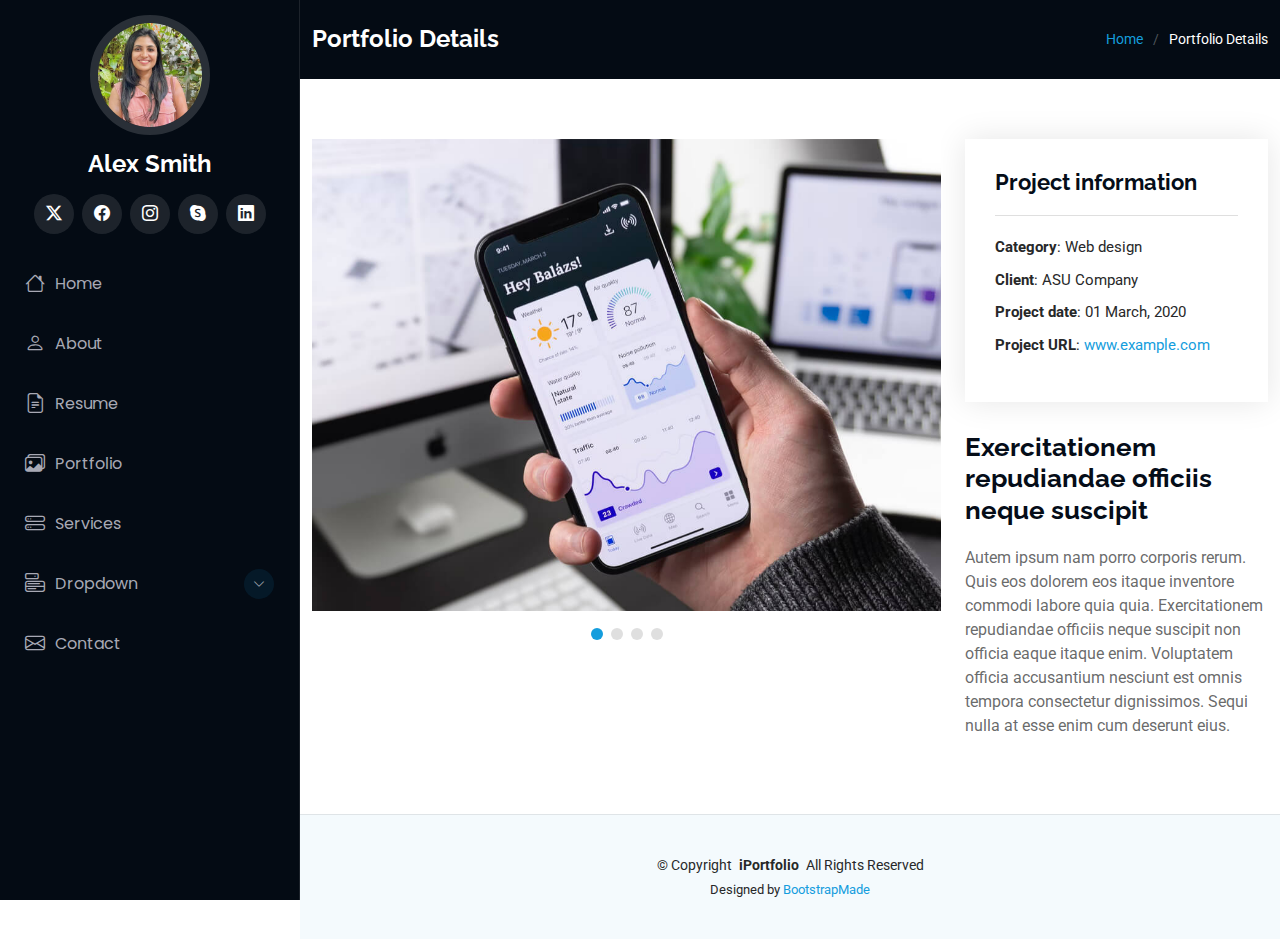
<file: portfolio-details.html>
<!DOCTYPE html>
<html lang="en">

<head>
  <meta charset="utf-8">
  <meta content="width=device-width, initial-scale=1.0" name="viewport">
  <title>Portfolio Details - iPortfolio Bootstrap Template</title>
  <meta content="" name="description">
  <meta content="" name="keywords">

  <!-- Favicons -->
  <link href="assets/img/favicon.png" rel="icon">
  <link href="assets/img/apple-touch-icon.png" rel="apple-touch-icon">

  <!-- Fonts -->
  <link href="https://fonts.googleapis.com" rel="preconnect">
  <link href="https://fonts.gstatic.com" rel="preconnect" crossorigin>
  <link href="https://fonts.googleapis.com/css2?family=Roboto:ital,wght@0,100;0,300;0,400;0,500;0,700;0,900;1,100;1,300;1,400;1,500;1,700;1,900&family=Poppins:ital,wght@0,100;0,200;0,300;0,400;0,500;0,600;0,700;0,800;0,900;1,100;1,200;1,300;1,400;1,500;1,600;1,700;1,800;1,900&family=Raleway:ital,wght@0,100;0,200;0,300;0,400;0,500;0,600;0,700;0,800;0,900;1,100;1,200;1,300;1,400;1,500;1,600;1,700;1,800;1,900&display=swap" rel="stylesheet">

  <!-- Vendor CSS Files -->
  <link href="assets/vendor/bootstrap/css/bootstrap.min.css" rel="stylesheet">
  <link href="assets/vendor/bootstrap-icons/bootstrap-icons.css" rel="stylesheet">
  <link href="assets/vendor/aos/aos.css" rel="stylesheet">
  <link href="assets/vendor/glightbox/css/glightbox.min.css" rel="stylesheet">
  <link href="assets/vendor/swiper/swiper-bundle.min.css" rel="stylesheet">

  <!-- Main CSS File -->
  <link href="assets/css/main.css" rel="stylesheet">

  <!-- =======================================================
  * Template Name: iPortfolio
  * Template URL: https://bootstrapmade.com/iportfolio-bootstrap-portfolio-websites-template/
  * Updated: Jun 29 2024 with Bootstrap v5.3.3
  * Author: BootstrapMade.com
  * License: https://bootstrapmade.com/license/
  ======================================================== -->
</head>

<body class="portfolio-details-page">

  <header id="header" class="header dark-background d-flex flex-column">
    <i class="header-toggle d-xl-none bi bi-list"></i>

    <div class="profile-img">
      <img src="assets/img/my-profile-img.jpg" alt="" class="img-fluid rounded-circle">
    </div>

    <a href="index.html" class="logo d-flex align-items-center justify-content-center">
      <!-- Uncomment the line below if you also wish to use an image logo -->
      <!-- <img src="assets/img/logo.png" alt=""> -->
      <h1 class="sitename">Alex Smith</h1>
    </a>

    <div class="social-links text-center">
      <a href="#" class="twitter"><i class="bi bi-twitter-x"></i></a>
      <a href="#" class="facebook"><i class="bi bi-facebook"></i></a>
      <a href="#" class="instagram"><i class="bi bi-instagram"></i></a>
      <a href="#" class="google-plus"><i class="bi bi-skype"></i></a>
      <a href="#" class="linkedin"><i class="bi bi-linkedin"></i></a>
    </div>

    <nav id="navmenu" class="navmenu">
      <ul>
        <li><a href="#hero"><i class="bi bi-house navicon"></i>Home</a></li>
        <li><a href="#about"><i class="bi bi-person navicon"></i> About</a></li>
        <li><a href="#resume"><i class="bi bi-file-earmark-text navicon"></i> Resume</a></li>
        <li><a href="#portfolio"><i class="bi bi-images navicon"></i> Portfolio</a></li>
        <li><a href="#services"><i class="bi bi-hdd-stack navicon"></i> Services</a></li>
        <li class="dropdown"><a href="#"><i class="bi bi-menu-button navicon"></i> <span>Dropdown</span> <i class="bi bi-chevron-down toggle-dropdown"></i></a>
          <ul>
            <li><a href="#">Dropdown 1</a></li>
            <li class="dropdown"><a href="#"><span>Deep Dropdown</span> <i class="bi bi-chevron-down toggle-dropdown"></i></a>
              <ul>
                <li><a href="#">Deep Dropdown 1</a></li>
                <li><a href="#">Deep Dropdown 2</a></li>
                <li><a href="#">Deep Dropdown 3</a></li>
                <li><a href="#">Deep Dropdown 4</a></li>
                <li><a href="#">Deep Dropdown 5</a></li>
              </ul>
            </li>
            <li><a href="#">Dropdown 2</a></li>
            <li><a href="#">Dropdown 3</a></li>
            <li><a href="#">Dropdown 4</a></li>
          </ul>
        </li>
        <li><a href="#contact"><i class="bi bi-envelope navicon"></i> Contact</a></li>
      </ul>
    </nav>

  </header>

  <main class="main">

    <!-- Page Title -->
    <div class="page-title dark-background">
      <div class="container d-lg-flex justify-content-between align-items-center">
        <h1 class="mb-2 mb-lg-0">Portfolio Details</h1>
        <nav class="breadcrumbs">
          <ol>
            <li><a href="index.html">Home</a></li>
            <li class="current">Portfolio Details</li>
          </ol>
        </nav>
      </div>
    </div><!-- End Page Title -->

    <!-- Portfolio Details Section -->
    <section id="portfolio-details" class="portfolio-details section">

      <div class="container" data-aos="fade-up" data-aos-delay="100">

        <div class="row gy-4">

          <div class="col-lg-8">
            <div class="portfolio-details-slider swiper init-swiper">

              <script type="application/json" class="swiper-config">
                {
                  "loop": true,
                  "speed": 600,
                  "autoplay": {
                    "delay": 5000
                  },
                  "slidesPerView": "auto",
                  "pagination": {
                    "el": ".swiper-pagination",
                    "type": "bullets",
                    "clickable": true
                  }
                }
              </script>

              <div class="swiper-wrapper align-items-center">

                <div class="swiper-slide">
                  <img src="assets/img/portfolio/app-1.jpg" alt="">
                </div>

                <div class="swiper-slide">
                  <img src="assets/img/portfolio/product-1.jpg" alt="">
                </div>

                <div class="swiper-slide">
                  <img src="assets/img/portfolio/branding-1.jpg" alt="">
                </div>

                <div class="swiper-slide">
                  <img src="assets/img/portfolio/books-1.jpg" alt="">
                </div>

              </div>
              <div class="swiper-pagination"></div>
            </div>
          </div>

          <div class="col-lg-4">
            <div class="portfolio-info" data-aos="fade-up" data-aos-delay="200">
              <h3>Project information</h3>
              <ul>
                <li><strong>Category</strong>: Web design</li>
                <li><strong>Client</strong>: ASU Company</li>
                <li><strong>Project date</strong>: 01 March, 2020</li>
                <li><strong>Project URL</strong>: <a href="#">www.example.com</a></li>
              </ul>
            </div>
            <div class="portfolio-description" data-aos="fade-up" data-aos-delay="300">
              <h2>Exercitationem repudiandae officiis neque suscipit</h2>
              <p>
                Autem ipsum nam porro corporis rerum. Quis eos dolorem eos itaque inventore commodi labore quia quia. Exercitationem repudiandae officiis neque suscipit non officia eaque itaque enim. Voluptatem officia accusantium nesciunt est omnis tempora consectetur dignissimos. Sequi nulla at esse enim cum deserunt eius.
              </p>
            </div>
          </div>

        </div>

      </div>

    </section><!-- /Portfolio Details Section -->

  </main>

  <footer id="footer" class="footer position-relative light-background">

    <div class="container">
      <div class="copyright text-center ">
        <p>© <span>Copyright</span> <strong class="px-1 sitename">iPortfolio</strong> <span>All Rights Reserved</span></p>
      </div>
      <div class="credits">
        <!-- All the links in the footer should remain intact. -->
        <!-- You can delete the links only if you've purchased the pro version. -->
        <!-- Licensing information: https://bootstrapmade.com/license/ -->
        <!-- Purchase the pro version with working PHP/AJAX contact form: [buy-url] -->
        Designed by <a href="https://bootstrapmade.com/">BootstrapMade</a>
      </div>
    </div>

  </footer>

  <!-- Scroll Top -->
  <a href="#" id="scroll-top" class="scroll-top d-flex align-items-center justify-content-center"><i class="bi bi-arrow-up-short"></i></a>

  <!-- Preloader -->
  <div id="preloader"></div>

  <!-- Vendor JS Files -->
  <script src="assets/vendor/bootstrap/js/bootstrap.bundle.min.js"></script>
  <script src="assets/vendor/php-email-form/validate.js"></script>
  <script src="assets/vendor/aos/aos.js"></script>
  <script src="assets/vendor/typed.js/typed.umd.js"></script>
  <script src="assets/vendor/purecounter/purecounter_vanilla.js"></script>
  <script src="assets/vendor/waypoints/noframework.waypoints.js"></script>
  <script src="assets/vendor/glightbox/js/glightbox.min.js"></script>
  <script src="assets/vendor/imagesloaded/imagesloaded.pkgd.min.js"></script>
  <script src="assets/vendor/isotope-layout/isotope.pkgd.min.js"></script>
  <script src="assets/vendor/swiper/swiper-bundle.min.js"></script>

  <!-- Main JS File -->
  <script src="assets/js/main.js"></script>

</body>

</html>
</file>
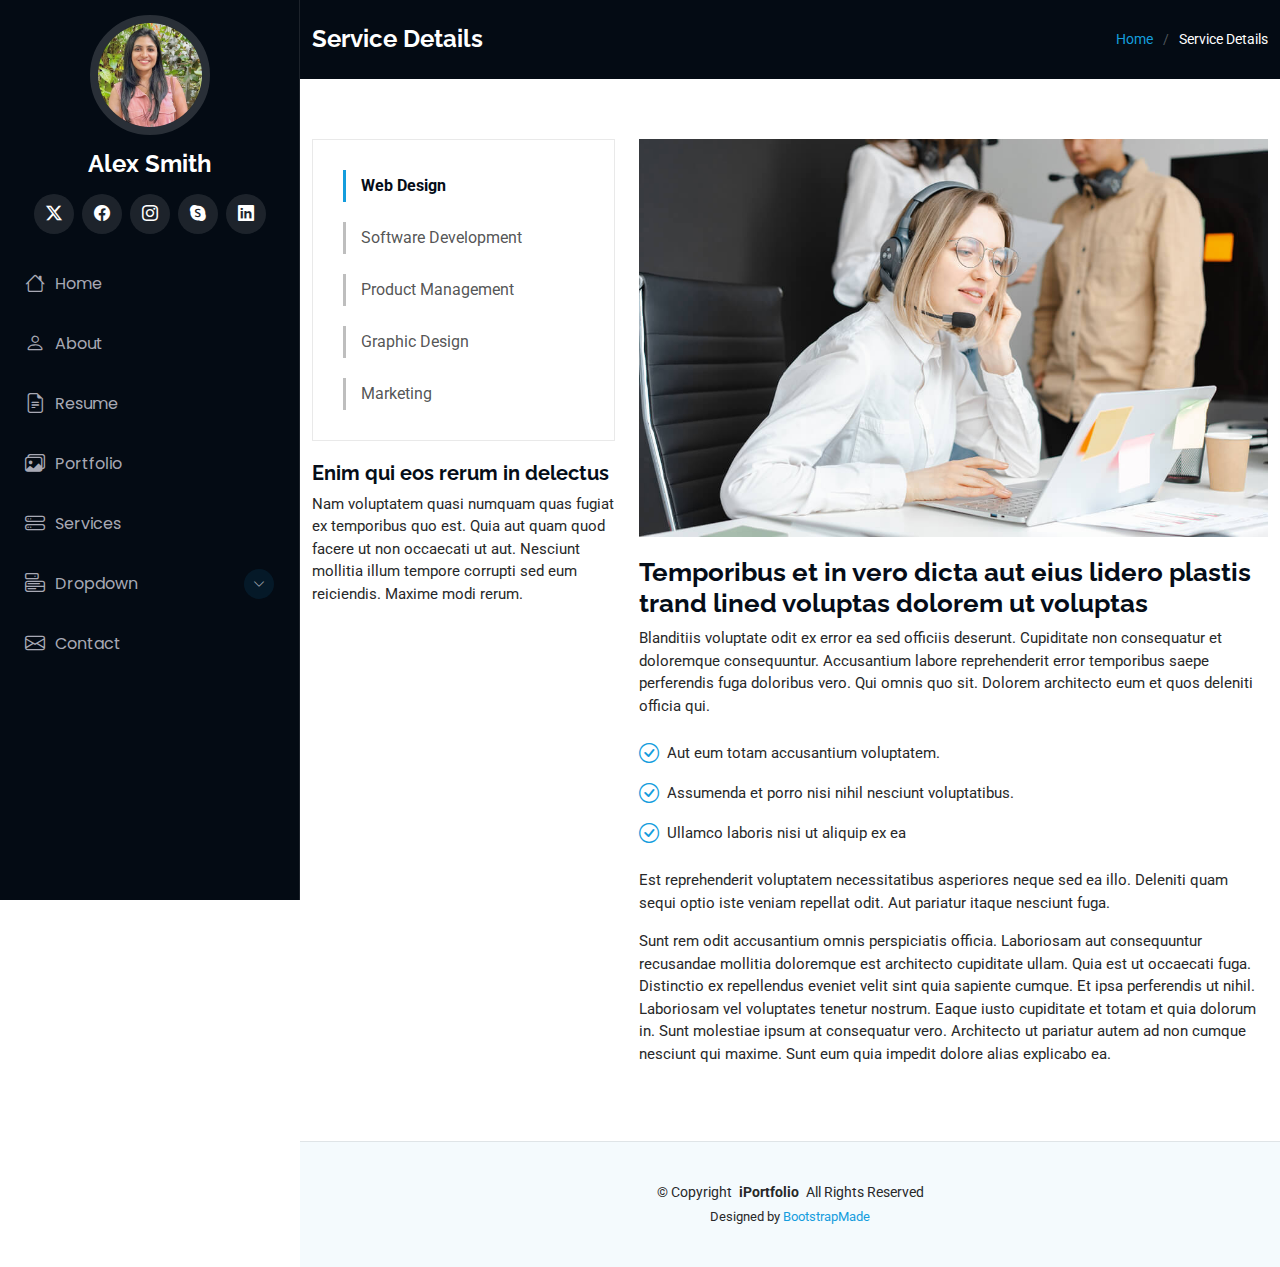
<file: service-details.html>
<!DOCTYPE html>
<html lang="en">

<head>
  <meta charset="utf-8">
  <meta content="width=device-width, initial-scale=1.0" name="viewport">
  <title>Service Details - iPortfolio Bootstrap Template</title>
  <meta content="" name="description">
  <meta content="" name="keywords">

  <!-- Favicons -->
  <link href="assets/img/favicon.png" rel="icon">
  <link href="assets/img/apple-touch-icon.png" rel="apple-touch-icon">

  <!-- Fonts -->
  <link href="https://fonts.googleapis.com" rel="preconnect">
  <link href="https://fonts.gstatic.com" rel="preconnect" crossorigin>
  <link href="https://fonts.googleapis.com/css2?family=Roboto:ital,wght@0,100;0,300;0,400;0,500;0,700;0,900;1,100;1,300;1,400;1,500;1,700;1,900&family=Poppins:ital,wght@0,100;0,200;0,300;0,400;0,500;0,600;0,700;0,800;0,900;1,100;1,200;1,300;1,400;1,500;1,600;1,700;1,800;1,900&family=Raleway:ital,wght@0,100;0,200;0,300;0,400;0,500;0,600;0,700;0,800;0,900;1,100;1,200;1,300;1,400;1,500;1,600;1,700;1,800;1,900&display=swap" rel="stylesheet">

  <!-- Vendor CSS Files -->
  <link href="assets/vendor/bootstrap/css/bootstrap.min.css" rel="stylesheet">
  <link href="assets/vendor/bootstrap-icons/bootstrap-icons.css" rel="stylesheet">
  <link href="assets/vendor/aos/aos.css" rel="stylesheet">
  <link href="assets/vendor/glightbox/css/glightbox.min.css" rel="stylesheet">
  <link href="assets/vendor/swiper/swiper-bundle.min.css" rel="stylesheet">

  <!-- Main CSS File -->
  <link href="assets/css/main.css" rel="stylesheet">

  <!-- =======================================================
  * Template Name: iPortfolio
  * Template URL: https://bootstrapmade.com/iportfolio-bootstrap-portfolio-websites-template/
  * Updated: Jun 29 2024 with Bootstrap v5.3.3
  * Author: BootstrapMade.com
  * License: https://bootstrapmade.com/license/
  ======================================================== -->
</head>

<body class="service-details-page">

  <header id="header" class="header dark-background d-flex flex-column">
    <i class="header-toggle d-xl-none bi bi-list"></i>

    <div class="profile-img">
      <img src="assets/img/my-profile-img.jpg" alt="" class="img-fluid rounded-circle">
    </div>

    <a href="index.html" class="logo d-flex align-items-center justify-content-center">
      <!-- Uncomment the line below if you also wish to use an image logo -->
      <!-- <img src="assets/img/logo.png" alt=""> -->
      <h1 class="sitename">Alex Smith</h1>
    </a>

    <div class="social-links text-center">
      <a href="#" class="twitter"><i class="bi bi-twitter-x"></i></a>
      <a href="#" class="facebook"><i class="bi bi-facebook"></i></a>
      <a href="#" class="instagram"><i class="bi bi-instagram"></i></a>
      <a href="#" class="google-plus"><i class="bi bi-skype"></i></a>
      <a href="#" class="linkedin"><i class="bi bi-linkedin"></i></a>
    </div>

    <nav id="navmenu" class="navmenu">
      <ul>
        <li><a href="#hero"><i class="bi bi-house navicon"></i>Home</a></li>
        <li><a href="#about"><i class="bi bi-person navicon"></i> About</a></li>
        <li><a href="#resume"><i class="bi bi-file-earmark-text navicon"></i> Resume</a></li>
        <li><a href="#portfolio"><i class="bi bi-images navicon"></i> Portfolio</a></li>
        <li><a href="#services"><i class="bi bi-hdd-stack navicon"></i> Services</a></li>
        <li class="dropdown"><a href="#"><i class="bi bi-menu-button navicon"></i> <span>Dropdown</span> <i class="bi bi-chevron-down toggle-dropdown"></i></a>
          <ul>
            <li><a href="#">Dropdown 1</a></li>
            <li class="dropdown"><a href="#"><span>Deep Dropdown</span> <i class="bi bi-chevron-down toggle-dropdown"></i></a>
              <ul>
                <li><a href="#">Deep Dropdown 1</a></li>
                <li><a href="#">Deep Dropdown 2</a></li>
                <li><a href="#">Deep Dropdown 3</a></li>
                <li><a href="#">Deep Dropdown 4</a></li>
                <li><a href="#">Deep Dropdown 5</a></li>
              </ul>
            </li>
            <li><a href="#">Dropdown 2</a></li>
            <li><a href="#">Dropdown 3</a></li>
            <li><a href="#">Dropdown 4</a></li>
          </ul>
        </li>
        <li><a href="#contact"><i class="bi bi-envelope navicon"></i> Contact</a></li>
      </ul>
    </nav>

  </header>

  <main class="main">

    <!-- Page Title -->
    <div class="page-title dark-background">
      <div class="container d-lg-flex justify-content-between align-items-center">
        <h1 class="mb-2 mb-lg-0">Service Details</h1>
        <nav class="breadcrumbs">
          <ol>
            <li><a href="index.html">Home</a></li>
            <li class="current">Service Details</li>
          </ol>
        </nav>
      </div>
    </div><!-- End Page Title -->

    <!-- Service Details Section -->
    <section id="service-details" class="service-details section">

      <div class="container">

        <div class="row gy-4">

          <div class="col-lg-4" data-aos="fade-up" data-aos-delay="100">
            <div class="services-list">
              <a href="#" class="active">Web Design</a>
              <a href="#">Software Development</a>
              <a href="#">Product Management</a>
              <a href="#">Graphic Design</a>
              <a href="#">Marketing</a>
            </div>

            <h4>Enim qui eos rerum in delectus</h4>
            <p>Nam voluptatem quasi numquam quas fugiat ex temporibus quo est. Quia aut quam quod facere ut non occaecati ut aut. Nesciunt mollitia illum tempore corrupti sed eum reiciendis. Maxime modi rerum.</p>
          </div>

          <div class="col-lg-8" data-aos="fade-up" data-aos-delay="200">
            <img src="assets/img/services.jpg" alt="" class="img-fluid services-img">
            <h3>Temporibus et in vero dicta aut eius lidero plastis trand lined voluptas dolorem ut voluptas</h3>
            <p>
              Blanditiis voluptate odit ex error ea sed officiis deserunt. Cupiditate non consequatur et doloremque consequuntur. Accusantium labore reprehenderit error temporibus saepe perferendis fuga doloribus vero. Qui omnis quo sit. Dolorem architecto eum et quos deleniti officia qui.
            </p>
            <ul>
              <li><i class="bi bi-check-circle"></i> <span>Aut eum totam accusantium voluptatem.</span></li>
              <li><i class="bi bi-check-circle"></i> <span>Assumenda et porro nisi nihil nesciunt voluptatibus.</span></li>
              <li><i class="bi bi-check-circle"></i> <span>Ullamco laboris nisi ut aliquip ex ea</span></li>
            </ul>
            <p>
              Est reprehenderit voluptatem necessitatibus asperiores neque sed ea illo. Deleniti quam sequi optio iste veniam repellat odit. Aut pariatur itaque nesciunt fuga.
            </p>
            <p>
              Sunt rem odit accusantium omnis perspiciatis officia. Laboriosam aut consequuntur recusandae mollitia doloremque est architecto cupiditate ullam. Quia est ut occaecati fuga. Distinctio ex repellendus eveniet velit sint quia sapiente cumque. Et ipsa perferendis ut nihil. Laboriosam vel voluptates tenetur nostrum. Eaque iusto cupiditate et totam et quia dolorum in. Sunt molestiae ipsum at consequatur vero. Architecto ut pariatur autem ad non cumque nesciunt qui maxime. Sunt eum quia impedit dolore alias explicabo ea.
            </p>
          </div>

        </div>

      </div>

    </section><!-- /Service Details Section -->

  </main>

  <footer id="footer" class="footer position-relative light-background">

    <div class="container">
      <div class="copyright text-center ">
        <p>© <span>Copyright</span> <strong class="px-1 sitename">iPortfolio</strong> <span>All Rights Reserved</span></p>
      </div>
      <div class="credits">
        <!-- All the links in the footer should remain intact. -->
        <!-- You can delete the links only if you've purchased the pro version. -->
        <!-- Licensing information: https://bootstrapmade.com/license/ -->
        <!-- Purchase the pro version with working PHP/AJAX contact form: [buy-url] -->
        Designed by <a href="https://bootstrapmade.com/">BootstrapMade</a>
      </div>
    </div>

  </footer>

  <!-- Scroll Top -->
  <a href="#" id="scroll-top" class="scroll-top d-flex align-items-center justify-content-center"><i class="bi bi-arrow-up-short"></i></a>

  <!-- Preloader -->
  <div id="preloader"></div>

  <!-- Vendor JS Files -->
  <script src="assets/vendor/bootstrap/js/bootstrap.bundle.min.js"></script>
  <script src="assets/vendor/php-email-form/validate.js"></script>
  <script src="assets/vendor/aos/aos.js"></script>
  <script src="assets/vendor/typed.js/typed.umd.js"></script>
  <script src="assets/vendor/purecounter/purecounter_vanilla.js"></script>
  <script src="assets/vendor/waypoints/noframework.waypoints.js"></script>
  <script src="assets/vendor/glightbox/js/glightbox.min.js"></script>
  <script src="assets/vendor/imagesloaded/imagesloaded.pkgd.min.js"></script>
  <script src="assets/vendor/isotope-layout/isotope.pkgd.min.js"></script>
  <script src="assets/vendor/swiper/swiper-bundle.min.js"></script>

  <!-- Main JS File -->
  <script src="assets/js/main.js"></script>

</body>

</html>
</file>
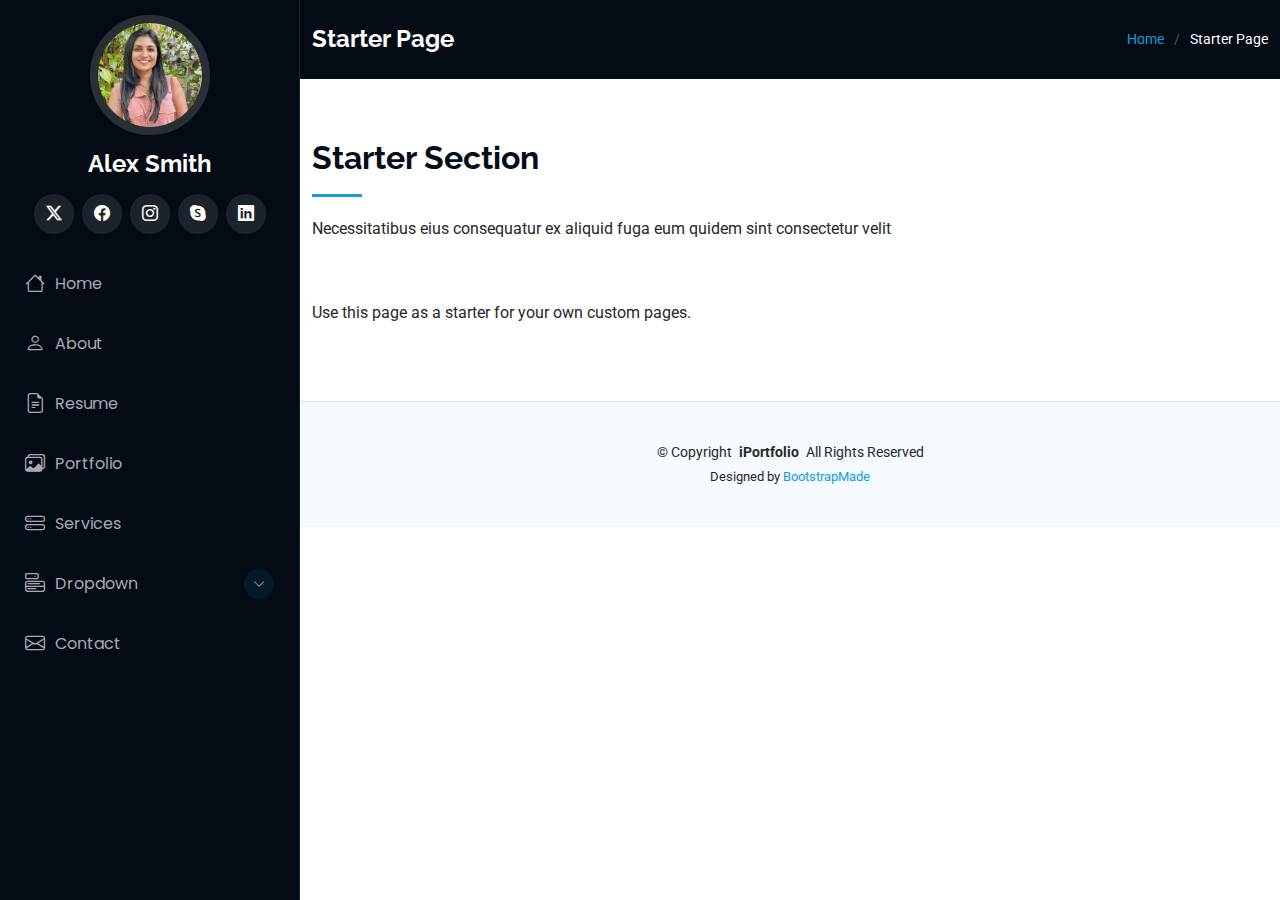
<file: starter-page.html>
<!DOCTYPE html>
<html lang="en">

<head>
  <meta charset="utf-8">
  <meta content="width=device-width, initial-scale=1.0" name="viewport">
  <title>Starter Page - iPortfolio Bootstrap Template</title>
  <meta content="" name="description">
  <meta content="" name="keywords">

  <!-- Favicons -->
  <link href="assets/img/favicon.png" rel="icon">
  <link href="assets/img/apple-touch-icon.png" rel="apple-touch-icon">

  <!-- Fonts -->
  <link href="https://fonts.googleapis.com" rel="preconnect">
  <link href="https://fonts.gstatic.com" rel="preconnect" crossorigin>
  <link href="https://fonts.googleapis.com/css2?family=Roboto:ital,wght@0,100;0,300;0,400;0,500;0,700;0,900;1,100;1,300;1,400;1,500;1,700;1,900&family=Poppins:ital,wght@0,100;0,200;0,300;0,400;0,500;0,600;0,700;0,800;0,900;1,100;1,200;1,300;1,400;1,500;1,600;1,700;1,800;1,900&family=Raleway:ital,wght@0,100;0,200;0,300;0,400;0,500;0,600;0,700;0,800;0,900;1,100;1,200;1,300;1,400;1,500;1,600;1,700;1,800;1,900&display=swap" rel="stylesheet">

  <!-- Vendor CSS Files -->
  <link href="assets/vendor/bootstrap/css/bootstrap.min.css" rel="stylesheet">
  <link href="assets/vendor/bootstrap-icons/bootstrap-icons.css" rel="stylesheet">
  <link href="assets/vendor/aos/aos.css" rel="stylesheet">
  <link href="assets/vendor/glightbox/css/glightbox.min.css" rel="stylesheet">
  <link href="assets/vendor/swiper/swiper-bundle.min.css" rel="stylesheet">

  <!-- Main CSS File -->
  <link href="assets/css/main.css" rel="stylesheet">

  <!-- =======================================================
  * Template Name: iPortfolio
  * Template URL: https://bootstrapmade.com/iportfolio-bootstrap-portfolio-websites-template/
  * Updated: Jun 29 2024 with Bootstrap v5.3.3
  * Author: BootstrapMade.com
  * License: https://bootstrapmade.com/license/
  ======================================================== -->
</head>

<body class="starter-page-page">

  <header id="header" class="header dark-background d-flex flex-column">
    <i class="header-toggle d-xl-none bi bi-list"></i>

    <div class="profile-img">
      <img src="assets/img/my-profile-img.jpg" alt="" class="img-fluid rounded-circle">
    </div>

    <a href="index.html" class="logo d-flex align-items-center justify-content-center">
      <!-- Uncomment the line below if you also wish to use an image logo -->
      <!-- <img src="assets/img/logo.png" alt=""> -->
      <h1 class="sitename">Alex Smith</h1>
    </a>

    <div class="social-links text-center">
      <a href="#" class="twitter"><i class="bi bi-twitter-x"></i></a>
      <a href="#" class="facebook"><i class="bi bi-facebook"></i></a>
      <a href="#" class="instagram"><i class="bi bi-instagram"></i></a>
      <a href="#" class="google-plus"><i class="bi bi-skype"></i></a>
      <a href="#" class="linkedin"><i class="bi bi-linkedin"></i></a>
    </div>

    <nav id="navmenu" class="navmenu">
      <ul>
        <li><a href="#hero"><i class="bi bi-house navicon"></i>Home</a></li>
        <li><a href="#about"><i class="bi bi-person navicon"></i> About</a></li>
        <li><a href="#resume"><i class="bi bi-file-earmark-text navicon"></i> Resume</a></li>
        <li><a href="#portfolio"><i class="bi bi-images navicon"></i> Portfolio</a></li>
        <li><a href="#services"><i class="bi bi-hdd-stack navicon"></i> Services</a></li>
        <li class="dropdown"><a href="#"><i class="bi bi-menu-button navicon"></i> <span>Dropdown</span> <i class="bi bi-chevron-down toggle-dropdown"></i></a>
          <ul>
            <li><a href="#">Dropdown 1</a></li>
            <li class="dropdown"><a href="#"><span>Deep Dropdown</span> <i class="bi bi-chevron-down toggle-dropdown"></i></a>
              <ul>
                <li><a href="#">Deep Dropdown 1</a></li>
                <li><a href="#">Deep Dropdown 2</a></li>
                <li><a href="#">Deep Dropdown 3</a></li>
                <li><a href="#">Deep Dropdown 4</a></li>
                <li><a href="#">Deep Dropdown 5</a></li>
              </ul>
            </li>
            <li><a href="#">Dropdown 2</a></li>
            <li><a href="#">Dropdown 3</a></li>
            <li><a href="#">Dropdown 4</a></li>
          </ul>
        </li>
        <li><a href="#contact"><i class="bi bi-envelope navicon"></i> Contact</a></li>
      </ul>
    </nav>

  </header>

  <main class="main">

    <!-- Page Title -->
    <div class="page-title dark-background">
      <div class="container d-lg-flex justify-content-between align-items-center">
        <h1 class="mb-2 mb-lg-0">Starter Page</h1>
        <nav class="breadcrumbs">
          <ol>
            <li><a href="index.html">Home</a></li>
            <li class="current">Starter Page</li>
          </ol>
        </nav>
      </div>
    </div><!-- End Page Title -->

    <!-- Starter Section Section -->
    <section id="starter-section" class="starter-section section">

      <!-- Section Title -->
      <div class="container section-title" data-aos="fade-up">
        <h2>Starter Section</h2>
        <p>Necessitatibus eius consequatur ex aliquid fuga eum quidem sint consectetur velit</p>
      </div><!-- End Section Title -->

      <div class="container" data-aos="fade-up">
        <p>Use this page as a starter for your own custom pages.</p>
      </div>

    </section><!-- /Starter Section Section -->

  </main>

  <footer id="footer" class="footer position-relative light-background">

    <div class="container">
      <div class="copyright text-center ">
        <p>© <span>Copyright</span> <strong class="px-1 sitename">iPortfolio</strong> <span>All Rights Reserved</span></p>
      </div>
      <div class="credits">
        <!-- All the links in the footer should remain intact. -->
        <!-- You can delete the links only if you've purchased the pro version. -->
        <!-- Licensing information: https://bootstrapmade.com/license/ -->
        <!-- Purchase the pro version with working PHP/AJAX contact form: [buy-url] -->
        Designed by <a href="https://bootstrapmade.com/">BootstrapMade</a>
      </div>
    </div>

  </footer>

  <!-- Scroll Top -->
  <a href="#" id="scroll-top" class="scroll-top d-flex align-items-center justify-content-center"><i class="bi bi-arrow-up-short"></i></a>

  <!-- Preloader -->
  <div id="preloader"></div>

  <!-- Vendor JS Files -->
  <script src="assets/vendor/bootstrap/js/bootstrap.bundle.min.js"></script>
  <script src="assets/vendor/php-email-form/validate.js"></script>
  <script src="assets/vendor/aos/aos.js"></script>
  <script src="assets/vendor/typed.js/typed.umd.js"></script>
  <script src="assets/vendor/purecounter/purecounter_vanilla.js"></script>
  <script src="assets/vendor/waypoints/noframework.waypoints.js"></script>
  <script src="assets/vendor/glightbox/js/glightbox.min.js"></script>
  <script src="assets/vendor/imagesloaded/imagesloaded.pkgd.min.js"></script>
  <script src="assets/vendor/isotope-layout/isotope.pkgd.min.js"></script>
  <script src="assets/vendor/swiper/swiper-bundle.min.js"></script>

  <!-- Main JS File -->
  <script src="assets/js/main.js"></script>

</body>

</html>
</file>
<file: assets/css/main.css>
/**
* Template Name: iPortfolio
* Template URL: https://bootstrapmade.com/iportfolio-bootstrap-portfolio-websites-template/
* Updated: Jun 29 2024 with Bootstrap v5.3.3
* Author: BootstrapMade.com
* License: https://bootstrapmade.com/license/
*/

/*--------------------------------------------------------------
# Font & Color Variables
# Help: https://bootstrapmade.com/color-system/
--------------------------------------------------------------*/
/* Fonts */
:root {
  --default-font: "Roboto",  system-ui, -apple-system, "Segoe UI", Roboto, "Helvetica Neue", Arial, "Noto Sans", "Liberation Sans", sans-serif, "Apple Color Emoji", "Segoe UI Emoji", "Segoe UI Symbol", "Noto Color Emoji";
  --heading-font: "Raleway",  sans-serif;
  --nav-font: "Poppins",  sans-serif;
}

/* Global Colors - The following color variables are used throughout the website. Updating them here will change the color scheme of the entire website */
:root { 
  --background-color: #ffffff; /* Background color for the entire website, including individual sections */
  --default-color: #272829; /* Default color used for the majority of the text content across the entire website */
  --heading-color: #050d18; /* Color for headings, subheadings and title throughout the website */
  --accent-color: #149ddd; /* Accent color that represents your brand on the website. It's used for buttons, links, and other elements that need to stand out */
  --surface-color: #ffffff; /* The surface color is used as a background of boxed elements within sections, such as cards, icon boxes, or other elements that require a visual separation from the global background. */
  --contrast-color: #ffffff; /* Contrast color for text, ensuring readability against backgrounds of accent, heading, or default colors. */
}

/* Nav Menu Colors - The following color variables are used specifically for the navigation menu. They are separate from the global colors to allow for more customization options */
:root {
  --nav-color: #a8a9b4;  /* The default color of the main navmenu links */
  --nav-hover-color: #ffffff; /* Applied to main navmenu links when they are hovered over or active */
  --nav-mobile-background-color: #040b14; /* Used as the background color for mobile navigation menu */
  --nav-dropdown-background-color: #040b14; /* Used as the background color for dropdown items that appear when hovering over primary navigation items */
  --nav-dropdown-color: #a8a9b4; /* Used for navigation links of the dropdown items in the navigation menu. */
  --nav-dropdown-hover-color: #ffffff; /* Similar to --nav-hover-color, this color is applied to dropdown navigation links when they are hovered over. */
}

/* Color Presets - These classes override global colors when applied to any section or element, providing reuse of the sam color scheme. */

.light-background {
  --background-color: #f4fafd;
  --surface-color: #ffffff;
}

.dark-background {
  --background-color: #040b14;
  --default-color: #ffffff;
  --heading-color: #ffffff;
  --surface-color: #151f2b;
  --contrast-color: #ffffff;
}

/* Smooth scroll */
:root {
  scroll-behavior: smooth;
}

/*--------------------------------------------------------------
# General Styling & Shared Classes
--------------------------------------------------------------*/
body {
  color: var(--default-color);
  background-color: var(--background-color);
  font-family: var(--default-font);
}

a {
  color: var(--accent-color);
  text-decoration: none;
  transition: 0.3s;
}

a:hover {
  color: color-mix(in srgb, var(--accent-color), transparent 25%);
  text-decoration: none;
}

h1,
h2,
h3,
h4,
h5,
h6 {
  color: var(--heading-color);
  font-family: var(--heading-font);
}

/* PHP Email Form Messages
------------------------------*/
.php-email-form .error-message {
  display: none;
  background: #df1529;
  color: #ffffff;
  text-align: left;
  padding: 15px;
  margin-bottom: 24px;
  font-weight: 600;
}

.php-email-form .sent-message {
  display: none;
  color: #ffffff;
  background: #059652;
  text-align: center;
  padding: 15px;
  margin-bottom: 24px;
  font-weight: 600;
}

.php-email-form .loading {
  display: none;
  background: var(--surface-color);
  text-align: center;
  padding: 15px;
  margin-bottom: 24px;
}

.php-email-form .loading:before {
  content: "";
  display: inline-block;
  border-radius: 50%;
  width: 24px;
  height: 24px;
  margin: 0 10px -6px 0;
  border: 3px solid var(--accent-color);
  border-top-color: var(--surface-color);
  animation: php-email-form-loading 1s linear infinite;
}

@keyframes php-email-form-loading {
  0% {
    transform: rotate(0deg);
  }

  100% {
    transform: rotate(360deg);
  }
}

/*--------------------------------------------------------------
# Global Header
--------------------------------------------------------------*/
.header {
  color: var(--default-color);
  background-color: var(--background-color);
  position: fixed;
  top: 0;
  left: 0;
  bottom: 0;
  padding: 0 15px;
  width: 300px;
  transition: all ease-in-out 0.3s;
  overflow-y: auto;
  z-index: 997;
  border-right: 1px solid color-mix(in srgb, var(--default-color), transparent 90%);
}

.header .profile-img img {
  margin: 15px auto;
  display: block;
  width: 120px;
  border: 8px solid color-mix(in srgb, var(--default-color), transparent 85%);
}

.header .logo {
  line-height: 1;
  margin-bottom: 15px;
}

.header .logo img {
  max-height: 32px;
  margin-right: 8px;
}

.header .logo h1 {
  font-size: 24px;
  margin: 0;
  font-weight: 700;
  color: var(--heading-color);
}

.header .social-links {
  margin: 0 0 20px 0;
}

.header .social-links a {
  font-size: 16px;
  display: inline-flex;
  align-items: center;
  justify-content: center;
  background: color-mix(in srgb, var(--default-color), transparent 90%);
  color: var(--default-color);
  margin: 0 2px;
  border-radius: 50%;
  text-align: center;
  width: 40px;
  height: 40px;
  transition: 0.3s;
}

.header .social-links a:hover {
  color: var(--contrast-color);
  background: var(--accent-color);
}

@media (min-width: 1200px) {

  .header~main,
  .header~#footer {
    margin-left: 300px;
  }
}

@media (max-width: 1199px) {
  .header {
    left: -100%;
  }
}

.header.header-show {
  left: 0;
}

.header .header-toggle {
  color: var(--contrast-color);
  background-color: var(--accent-color);
  font-size: 22px;
  display: flex;
  align-items: center;
  justify-content: center;
  width: 40px;
  height: 40px;
  border-radius: 50%;
  cursor: pointer;
  position: fixed;
  top: 15px;
  right: 15px;
  z-index: 9999;
  transition: background-color 0.3s;
}

.header .header-toggle:hover {
  color: var(--contrast-color);
  background-color: color-mix(in srgb, var(--accent-color) 90%, white 15%);
}

/*--------------------------------------------------------------
# Navigation Menu
--------------------------------------------------------------*/
.mobile-nav-toggle {
  display: none;
}

.navmenu {
  padding: 0;
  z-index: 9997;
}

.navmenu ul {
  list-style: none;
  padding: 0 0 20px 0;
  margin: 0;
}

.navmenu a,
.navmenu a:focus {
  color: var(--nav-color);
  padding: 15px 10px;
  font-family: var(--nav-font);
  font-size: 16px;
  font-weight: 400;
  display: flex;
  align-items: center;
  white-space: nowrap;
  transition: 0.3s;
  width: 100%;
}

.navmenu a .navicon,
.navmenu a:focus .navicon {
  font-size: 20px;
  margin-right: 10px;
}

.navmenu a .toggle-dropdown,
.navmenu a:focus .toggle-dropdown {
  font-size: 12px;
  line-height: 0;
  margin-left: auto;
  width: 30px;
  height: 30px;
  display: flex;
  align-items: center;
  justify-content: center;
  border-radius: 50%;
  transition: 0.3s;
  flex-shrink: 0;
  background-color: color-mix(in srgb, var(--accent-color), transparent 90%);
}

.navmenu a .toggle-dropdown:hover,
.navmenu a:focus .toggle-dropdown:hover {
  background-color: var(--accent-color);
  color: var(--contrast-color);
}

.navmenu a:hover,
.navmenu .active,
.navmenu .active:focus {
  color: var(--nav-hover-color);
}

.navmenu a:hover .navicon,
.navmenu .active .navicon,
.navmenu .active:focus .navicon {
  color: var(--accent-color);
}

.navmenu .active .toggle-dropdown,
.navmenu .active:focus .toggle-dropdown {
  background-color: var(--accent-color);
  color: var(--contrast-color);
  transform: rotate(180deg);
}

.navmenu .dropdown {
  display: block;
}

.navmenu .dropdown a,
.navmenu .dropdown a:focus {
  color: --nav-dropdown-color;
}

.navmenu .dropdown a:hover,
.navmenu .dropdown .active,
.navmenu .dropdown .active:focus {
  color: var(--nav-dropdown-hover-color);
}

.navmenu .dropdown ul {
  position: static;
  display: none;
  z-index: 99;
  padding: 5px 10px;
  margin: 5px 10px;
  background-color: var(--nav-dropdown-background-color);
  border: 1px solid color-mix(in srgb, var(--default-color), transparent 90%);
  box-shadow: none;
  transition: all 0.5s ease-in-out;
}

.navmenu .dropdown ul ul {
  background-color: rgba(33, 37, 41, 0.1);
}

.navmenu .dropdown>.dropdown-active {
  display: block;
  background-color: rgba(33, 37, 41, 0.03);
}

/*--------------------------------------------------------------
# Global Footer
--------------------------------------------------------------*/
.footer {
  color: var(--default-color);
  background-color: var(--background-color);
  font-size: 14px;
  padding: 40px 0;
  position: relative;
  border-top: 1px solid color-mix(in srgb, var(--default-color), transparent 90%);
}

.footer .copyright p {
  margin-bottom: 0;
}

.footer .credits {
  margin-top: 4px;
  font-size: 13px;
  text-align: center;
}

/*--------------------------------------------------------------
# Preloader
--------------------------------------------------------------*/
#preloader {
  position: fixed;
  inset: 0;
  z-index: 999999;
  overflow: hidden;
  background: var(--background-color);
  transition: all 0.6s ease-out;
}

#preloader:before {
  content: "";
  position: fixed;
  top: calc(50% - 30px);
  left: calc(50% - 30px);
  border: 6px solid #ffffff;
  border-color: var(--accent-color) transparent var(--accent-color) transparent;
  border-radius: 50%;
  width: 60px;
  height: 60px;
  animation: animate-preloader 1.5s linear infinite;
}

@keyframes animate-preloader {
  0% {
    transform: rotate(0deg);
  }

  100% {
    transform: rotate(360deg);
  }
}

/*--------------------------------------------------------------
# Scroll Top Button
--------------------------------------------------------------*/
.scroll-top {
  position: fixed;
  visibility: hidden;
  opacity: 0;
  right: 15px;
  bottom: -15px;
  z-index: 99999;
  background-color: var(--accent-color);
  width: 44px;
  height: 44px;
  border-radius: 50px;
  transition: all 0.4s;
}

.scroll-top i {
  font-size: 24px;
  color: var(--contrast-color);
  line-height: 0;
}

.scroll-top:hover {
  background-color: color-mix(in srgb, var(--accent-color), transparent 20%);
  color: var(--contrast-color);
}

.scroll-top.active {
  visibility: visible;
  opacity: 1;
  bottom: 15px;
}

/*--------------------------------------------------------------
# Disable aos animation delay on mobile devices
--------------------------------------------------------------*/
@media screen and (max-width: 768px) {
  [data-aos-delay] {
    transition-delay: 0 !important;
  }
}

/*--------------------------------------------------------------
# Global Page Titles & Breadcrumbs
--------------------------------------------------------------*/
.page-title {
  color: var(--default-color);
  background-color: var(--background-color);
  padding: 25px 0;
  position: relative;
}

.page-title h1 {
  font-size: 24px;
  font-weight: 700;
}

.page-title .breadcrumbs ol {
  display: flex;
  flex-wrap: wrap;
  list-style: none;
  padding: 0;
  margin: 0;
  font-size: 14px;
  font-weight: 400;
}

.page-title .breadcrumbs ol li+li {
  padding-left: 10px;
}

.page-title .breadcrumbs ol li+li::before {
  content: "/";
  display: inline-block;
  padding-right: 10px;
  color: color-mix(in srgb, var(--default-color), transparent 70%);
}

/*--------------------------------------------------------------
# Global Sections
--------------------------------------------------------------*/
section,
.section {
  color: var(--default-color);
  background-color: var(--background-color);
  padding: 60px 0;
  overflow: clip;
}

/*--------------------------------------------------------------
# Global Section Titles
--------------------------------------------------------------*/
.section-title {
  padding-bottom: 60px;
  position: relative;
}

.section-title h2 {
  font-size: 32px;
  font-weight: 700;
  margin-bottom: 20px;
  padding-bottom: 20px;
  position: relative;
}

.section-title h2:after {
  content: "";
  position: absolute;
  display: block;
  width: 50px;
  height: 3px;
  background: var(--accent-color);
  left: 0;
  bottom: 0;
}

.section-title p {
  margin-bottom: 0;
}

/*--------------------------------------------------------------
# Hero Section
--------------------------------------------------------------*/
.hero {
  width: 100%;
  min-height: 100vh;
  position: relative;
  padding: 80px 0;
  display: flex;
  align-items: center;
  justify-content: center;
}

.hero img {
  position: absolute;
  inset: 0;
  display: block;
  width: 100%;
  height: 100%;
  object-fit: cover;
  z-index: 1;
}

.hero:before {
  content: "";
  background: color-mix(in srgb, var(--background-color), transparent 70%);
  position: absolute;
  inset: 0;
  z-index: 2;
}

.hero .container {
  position: relative;
  z-index: 3;
}

.hero h2 {
  margin: 0;
  font-size: 64px;
  font-weight: 700;
}

.hero p {
  margin: 5px 0 0 0;
  font-size: 26px;
}

.hero p span {
  letter-spacing: 1px;
  border-bottom: 2px solid var(--accent-color);
}

.hero .social-links {
  margin-top: 25px;
}

.hero .social-links a {
  font-size: 24px;
  display: inline-block;
  color: color-mix(in srgb, var(--default-color), transparent 50%);
  line-height: 1;
  margin-right: 20px;
  transition: 0.3s;
}

.hero .social-links a:hover {
  color: var(--accent-color);
}

@media (max-width: 768px) {
  .hero h2 {
    font-size: 32px;
  }

  .hero p {
    font-size: 20px;
  }
}

/*--------------------------------------------------------------
# About Section
--------------------------------------------------------------*/
.about .content h2 {
  font-weight: 700;
  font-size: 24px;
}

.about .content ul {
  list-style: none;
  padding: 0;
}

.about .content ul li {
  margin-bottom: 20px;
  display: flex;
  align-items: center;
}

.about .content ul strong {
  margin-right: 10px;
}

.about .content ul i {
  font-size: 16px;
  margin-right: 5px;
  color: var(--accent-color);
  line-height: 0;
}

/*--------------------------------------------------------------
# Stats Section
--------------------------------------------------------------*/
.stats .stats-item {
  padding: 30px;
  width: 100%;
}

.stats .stats-item i {
  color: var(--accent-color);
  display: block;
  font-size: 44px;
  float: left;
  line-height: 0;
}

.stats .stats-item .purecounter {
  color: var(--heading-color);
  font-size: 48px;
  line-height: 40px;
  display: block;
  font-weight: 700;
  margin-left: 60px;
}

.stats .stats-item p {
  color: color-mix(in srgb, var(--default-color), transparent 40%);
  padding: 15px 0 0 0;
  margin: 0 0 0 60px;
  font-family: var(--heading-font);
  font-size: 14px;
}

/*--------------------------------------------------------------
# Skills Section
--------------------------------------------------------------*/
.skills .progress {
  height: 60px;
  display: block;
  background: none;
  border-radius: 0;
}

.skills .progress .skill {
  color: var(--heading-color);
  padding: 0;
  margin: 0 0 6px 0;
  text-transform: uppercase;
  display: block;
  font-weight: 600;
  font-family: var(--heading-font);
}

.skills .progress .skill .val {
  float: right;
  font-style: normal;
}

.skills .progress-bar-wrap {
  background: color-mix(in srgb, var(--default-color), transparent 90%);
  height: 10px;
}

.skills .progress-bar {
  width: 1px;
  height: 10px;
  transition: 0.9s;
  background-color: var(--accent-color);
}

/*--------------------------------------------------------------
# Resume Section
--------------------------------------------------------------*/
.resume .resume-title {
  color: var(--heading-color);
  font-size: 26px;
  font-weight: 700;
  margin-top: 20px;
  margin-bottom: 20px;
}

.resume .resume-item {
  padding: 0 0 20px 20px;
  margin-top: -2px;
  border-left: 2px solid var(--accent-color);
  position: relative;
}

.resume .resume-item h4 {
  line-height: 18px;
  font-size: 18px;
  font-weight: 600;
  text-transform: uppercase;
  color: color-mix(in srgb, var(--default-color), transparent 20%);
  margin-bottom: 10px;
}

.resume .resume-item h5 {
  font-size: 16px;
  padding: 5px 15px;
  display: inline-block;
  font-weight: 600;
  margin-bottom: 10px;
}

.resume .resume-item ul {
  padding-left: 20px;
}

.resume .resume-item ul li {
  padding-bottom: 10px;
}

.resume .resume-item:last-child {
  padding-bottom: 0;
}

.resume .resume-item::before {
  content: "";
  position: absolute;
  width: 16px;
  height: 16px;
  border-radius: 50px;
  left: -9px;
  top: 0;
  background: var(--background-color);
  border: 2px solid var(--accent-color);
}

/*--------------------------------------------------------------
# Portfolio Section
--------------------------------------------------------------*/
.portfolio .portfolio-filters {
  padding: 0;
  margin: 0 auto 20px auto;
  list-style: none;
  text-align: center;
}

.portfolio .portfolio-filters li {
  cursor: pointer;
  display: inline-block;
  padding: 0;
  font-size: 14px;
  font-weight: 400;
  margin: 0 10px;
  line-height: 1;
  text-transform: uppercase;
  margin-bottom: 10px;
  transition: all 0.3s ease-in-out;
}

.portfolio .portfolio-filters li:hover,
.portfolio .portfolio-filters li.filter-active {
  color: var(--accent-color);
}

.portfolio .portfolio-filters li:first-child {
  margin-left: 0;
}

.portfolio .portfolio-filters li:last-child {
  margin-right: 0;
}

@media (max-width: 575px) {
  .portfolio .portfolio-filters li {
    font-size: 14px;
    margin: 0 5px;
  }
}

.portfolio .portfolio-content {
  position: relative;
  overflow: hidden;
}

.portfolio .portfolio-content img {
  transition: 0.3s;
}

.portfolio .portfolio-content .portfolio-info {
  opacity: 0;
  position: absolute;
  inset: 0;
  z-index: 3;
  transition: all ease-in-out 0.3s;
  background: rgba(0, 0, 0, 0.6);
  padding: 15px;
}

.portfolio .portfolio-content .portfolio-info h4 {
  font-size: 14px;
  padding: 5px 10px;
  font-weight: 400;
  color: #ffffff;
  display: inline-block;
  background-color: var(--accent-color);
}

.portfolio .portfolio-content .portfolio-info p {
  position: absolute;
  bottom: 10px;
  text-align: center;
  display: inline-block;
  left: 0;
  right: 0;
  font-size: 16px;
  font-weight: 600;
  color: rgba(255, 255, 255, 0.8);
}

.portfolio .portfolio-content .portfolio-info .preview-link,
.portfolio .portfolio-content .portfolio-info .details-link {
  position: absolute;
  left: calc(50% - 40px);
  font-size: 26px;
  top: calc(50% - 14px);
  color: #fff;
  transition: 0.3s;
  line-height: 1.2;
}

.portfolio .portfolio-content .portfolio-info .preview-link:hover,
.portfolio .portfolio-content .portfolio-info .details-link:hover {
  color: var(--accent-color);
}

.portfolio .portfolio-content .portfolio-info .details-link {
  left: 50%;
  font-size: 34px;
  line-height: 0;
}

.portfolio .portfolio-content:hover .portfolio-info {
  opacity: 1;
}

.portfolio .portfolio-content:hover img {
  transform: scale(1.1);
}

/*--------------------------------------------------------------
# Services Section
--------------------------------------------------------------*/
.services .service-item {
  position: relative;
}

.services .service-item .icon {
  background: var(--accent-color);
  display: flex;
  align-items: center;
  justify-content: center;
  width: 54px;
  height: 54px;
  border-radius: 50%;
  transition: 0.5s;
  border: 1px solid var(--accent-color);
  margin-right: 20px;
}

.services .service-item .icon i {
  color: var(--contrast-color);
  font-size: 24px;
  line-height: 0;
}

.services .service-item:hover .icon {
  background: var(--surface-color);
}

.services .service-item:hover .icon i {
  color: var(--accent-color);
}

.services .service-item .title {
  font-weight: 700;
  margin-bottom: 15px;
  font-size: 18px;
}

.services .service-item .title a {
  color: var(--heading-color);
}

.services .service-item .title a:hover {
  color: var(--accent-color);
}

.services .service-item .description {
  line-height: 24px;
  font-size: 14px;
}

/*--------------------------------------------------------------
# Testimonials Section
--------------------------------------------------------------*/
.testimonials .testimonials-carousel,
.testimonials .testimonials-slider {
  overflow: hidden;
}

.testimonials .testimonial-item {
  box-sizing: content-box;
  text-align: center;
  min-height: 320px;
}

.testimonials .testimonial-item .testimonial-img {
  width: 90px;
  border-radius: 50%;
  margin: 0 auto;
}

.testimonials .testimonial-item h3 {
  font-size: 18px;
  font-weight: bold;
  margin: 10px 0 5px 0;
}

.testimonials .testimonial-item h4 {
  font-size: 14px;
  color: color-mix(in srgb, var(--default-color), transparent 20%);
  margin: 0;
}

.testimonials .testimonial-item .quote-icon-left,
.testimonials .testimonial-item .quote-icon-right {
  color: color-mix(in srgb, var(--accent-color), transparent 40%);
  font-size: 26px;
  line-height: 0;
}

.testimonials .testimonial-item .quote-icon-left {
  display: inline-block;
  left: -5px;
  position: relative;
}

.testimonials .testimonial-item .quote-icon-right {
  display: inline-block;
  right: -5px;
  position: relative;
  top: 10px;
  transform: scale(-1, -1);
}

.testimonials .testimonial-item p {
  font-style: italic;
  margin: 0 15px 15px 15px;
  padding: 20px;
  background-color: var(--surface-color);
  position: relative;
  margin-bottom: 35px;
  border-radius: 6px;
  box-shadow: 0px 2px 15px rgba(0, 0, 0, 0.1);
}

.testimonials .testimonial-item p::after {
  content: "";
  width: 0;
  height: 0;
  border-top: 20px solid var(--surface-color);
  border-right: 20px solid transparent;
  border-left: 20px solid transparent;
  position: absolute;
  bottom: -20px;
  left: calc(50% - 20px);
}

.testimonials .swiper-wrapper {
  height: auto;
}

.testimonials .swiper-pagination {
  margin-top: 40px;
  position: relative;
}

.testimonials .swiper-pagination .swiper-pagination-bullet {
  width: 12px;
  height: 12px;
  background-color: var(--background-color);
  opacity: 1;
  border: 1px solid var(--accent-color);
}

.testimonials .swiper-pagination .swiper-pagination-bullet-active {
  background-color: var(--accent-color);
}

/*--------------------------------------------------------------
# Contact Section
--------------------------------------------------------------*/
.contact .info-wrap {
  background-color: var(--surface-color);
  box-shadow: 0px 0px 20px rgba(0, 0, 0, 0.1);
  padding: 30px;
}

@media (max-width: 575px) {
  .contact .info-wrap {
    padding: 20px;
  }
}

.contact .info-item {
  margin-bottom: 40px;
}

.contact .info-item i {
  font-size: 20px;
  color: var(--accent-color);
  background: color-mix(in srgb, var(--accent-color), transparent 92%);
  width: 44px;
  height: 44px;
  display: flex;
  justify-content: center;
  align-items: center;
  border-radius: 50px;
  transition: all 0.3s ease-in-out;
  margin-right: 15px;
}

.contact .info-item h3 {
  padding: 0;
  font-size: 18px;
  font-weight: 700;
  margin-bottom: 5px;
}

.contact .info-item p {
  padding: 0;
  margin-bottom: 0;
  font-size: 14px;
}

.contact .info-item:hover i {
  background: var(--accent-color);
  color: var(--contrast-color);
}

.contact .php-email-form {
  background-color: var(--surface-color);
  height: 100%;
  padding: 30px;
  box-shadow: 0px 0px 20px rgba(0, 0, 0, 0.1);
}

@media (max-width: 575px) {
  .contact .php-email-form {
    padding: 20px;
  }
}

.contact .php-email-form input[type=text],
.contact .php-email-form input[type=email],
.contact .php-email-form textarea {
  font-size: 14px;
  padding: 10px 15px;
  box-shadow: none;
  border-radius: 0;
  color: var(--default-color);
  background-color: var(--surface-color);
  border-color: color-mix(in srgb, var(--default-color), transparent 80%);
}

.contact .php-email-form input[type=text]:focus,
.contact .php-email-form input[type=email]:focus,
.contact .php-email-form textarea:focus {
  border-color: var(--accent-color);
}

.contact .php-email-form input[type=text]::placeholder,
.contact .php-email-form input[type=email]::placeholder,
.contact .php-email-form textarea::placeholder {
  color: color-mix(in srgb, var(--default-color), transparent 70%);
}

.contact .php-email-form button[type=submit] {
  color: var(--contrast-color);
  background: var(--accent-color);
  border: 0;
  padding: 10px 30px;
  transition: 0.4s;
  border-radius: 50px;
}

.contact .php-email-form button[type=submit]:hover {
  background: color-mix(in srgb, var(--accent-color), transparent 25%);
}

/*--------------------------------------------------------------
# Portfolio Details Section
--------------------------------------------------------------*/
.portfolio-details .portfolio-details-slider img {
  width: 100%;
}

.portfolio-details .portfolio-details-slider .swiper-pagination {
  margin-top: 20px;
  position: relative;
}

.portfolio-details .portfolio-details-slider .swiper-pagination .swiper-pagination-bullet {
  width: 12px;
  height: 12px;
  background-color: color-mix(in srgb, var(--default-color), transparent 85%);
  opacity: 1;
}

.portfolio-details .portfolio-details-slider .swiper-pagination .swiper-pagination-bullet-active {
  background-color: var(--accent-color);
}

.portfolio-details .portfolio-info {
  padding: 30px;
  box-shadow: 0px 0 30px rgba(0, 0, 0, 0.1);
}

.portfolio-details .portfolio-info h3 {
  font-size: 22px;
  font-weight: 700;
  margin-bottom: 20px;
  padding-bottom: 20px;
  border-bottom: 1px solid color-mix(in srgb, var(--default-color), transparent 85%);
}

.portfolio-details .portfolio-info ul {
  list-style: none;
  padding: 0;
  font-size: 15px;
}

.portfolio-details .portfolio-info ul li+li {
  margin-top: 10px;
}

.portfolio-details .portfolio-description {
  padding-top: 30px;
}

.portfolio-details .portfolio-description h2 {
  font-size: 26px;
  font-weight: 700;
  margin-bottom: 20px;
}

.portfolio-details .portfolio-description p {
  padding: 0;
  color: color-mix(in srgb, var(--default-color), transparent 30%);
}

/*--------------------------------------------------------------
# Service Details Section
--------------------------------------------------------------*/
.service-details .services-list {
  padding: 10px 30px;
  border: 1px solid color-mix(in srgb, var(--default-color), transparent 90%);
  margin-bottom: 20px;
}

.service-details .services-list a {
  display: block;
  line-height: 1;
  padding: 8px 0 8px 15px;
  border-left: 3px solid color-mix(in srgb, var(--default-color), transparent 70%);
  margin: 20px 0;
  color: color-mix(in srgb, var(--default-color), transparent 20%);
  transition: 0.3s;
}

.service-details .services-list a.active {
  color: var(--heading-color);
  font-weight: 700;
  border-color: var(--accent-color);
}

.service-details .services-list a:hover {
  border-color: var(--accent-color);
}

.service-details .services-img {
  margin-bottom: 20px;
}

.service-details h3 {
  font-size: 26px;
  font-weight: 700;
}

.service-details h4 {
  font-size: 20px;
  font-weight: 700;
}

.service-details p {
  font-size: 15px;
}

.service-details ul {
  list-style: none;
  padding: 0;
  font-size: 15px;
}

.service-details ul li {
  padding: 5px 0;
  display: flex;
  align-items: center;
}

.service-details ul i {
  font-size: 20px;
  margin-right: 8px;
  color: var(--accent-color);
}

/*--------------------------------------------------------------
# Starter Section Section
--------------------------------------------------------------*/
.starter-section {
  /* Add your styles here */
}

.portfolio-title {
  display: flex;
  align-items: center;
  font-size: 1.2rem;
  text-decoration: none;
  color: #333;
}

.portfolio-title i {
  margin-left: 8px;
  font-size: 1.5rem;
}

.tech-tiles {
  display: flex;
  flex-wrap: wrap;
  margin-top: 10px;
}

.tech-tile {
  background-color: #f0f0f0;
  border-radius: 5px;
  padding: 5px 10px;
  margin: 5px;
  font-size: 0.9rem;
  color: #333;
  font-weight: 600;
}

.tech-tile:hover {
  background-color: #dcdcdc;
}

.portfolio-title {
  display: inline-block;
  margin-right: 10px; /* Spacing between icons */
  color: inherit; /* Use inherited color */
  text-decoration: none; /* Remove underline */
}

.portfolio-title i {
  margin-left: 5px; /* Space between icon and text */
}
</file>
